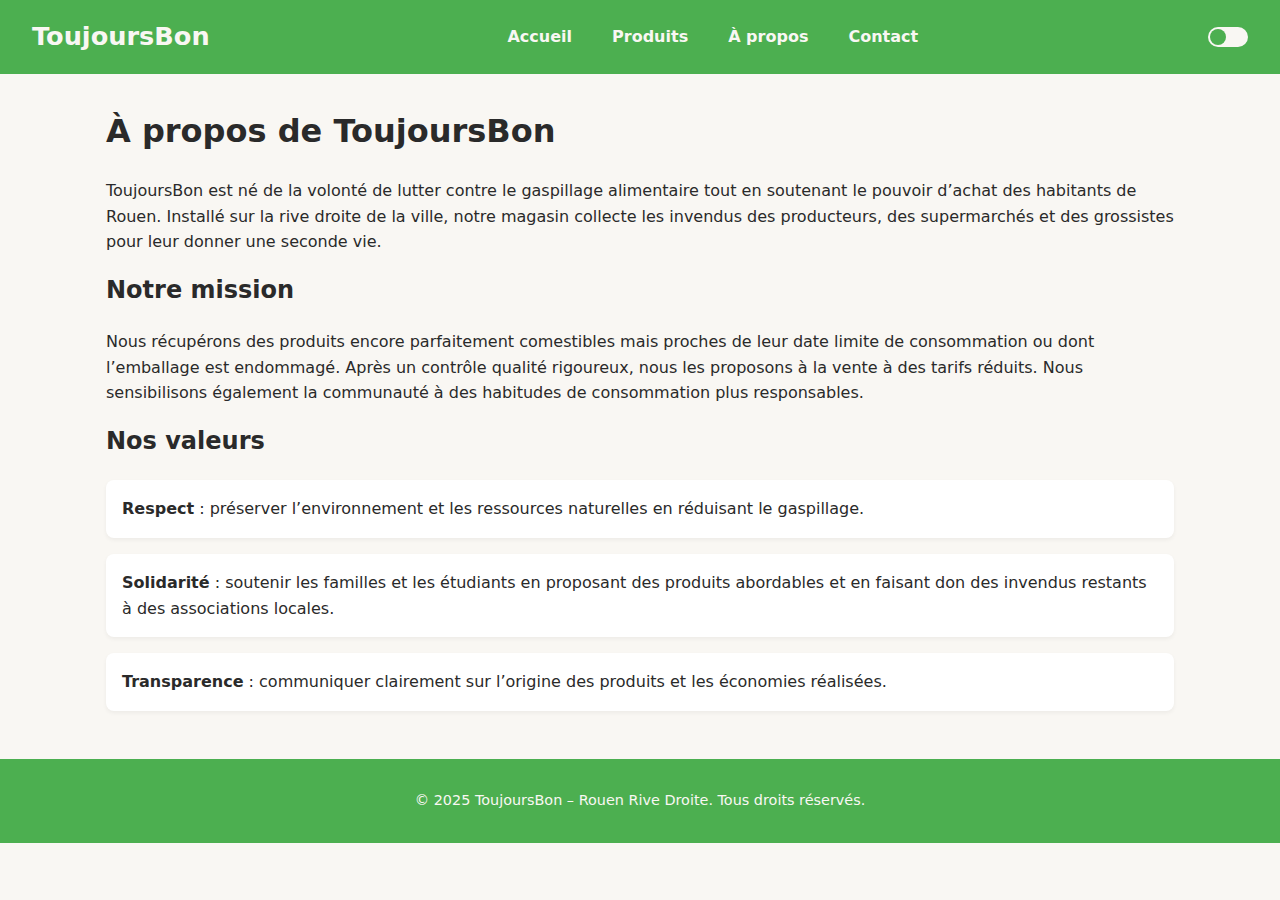
<file: a-propos.html>
<!DOCTYPE html>
<html lang="fr">
<head>
  <meta charset="UTF-8">
  <meta name="viewport" content="width=device-width, initial-scale=1.0">
  <meta name="description" content="En savoir plus sur ToujoursBon : notre mission, nos valeurs et notre engagement contre le gaspillage alimentaire.">
  <title>À propos – Zéro Gaspi Market</title>
  <link rel="stylesheet" href="style.css">
</head>
<body>
  <a href="#main-content" class="skip-link">Aller au contenu principal</a>
<header>
  <div class="logo">ToujoursBon</div>

  <button class="burger" aria-label="Ouvrir le menu" aria-expanded="false" aria-controls="nav-links">
    ☰
  </button>

  <nav>
    <ul class="nav-links" id="nav-links">
      <li><a href="index.html">Accueil</a></li>
      <li><a href="produits.html">Produits</a></li>
      <li><a href="a-propos.html">À propos</a></li>
      <li><a href="contact.html">Contact</a></li>
    </ul>
  </nav>

  <label class="theme-switch" for="theme-toggle">
    <input type="checkbox" id="theme-toggle" aria-label="Activer ou désactiver le mode sombre">
    <span class="slider"></span>
  </label>
</header>

  <main id="main-content">
    <section class="about-section">
      <h1>À propos de ToujoursBon</h1>
      <p>ToujoursBon est né de la volonté de lutter contre le gaspillage alimentaire tout en soutenant le pouvoir d’achat des habitants de Rouen. Installé sur la rive droite de la ville, notre magasin collecte les invendus des producteurs, des supermarchés et des grossistes pour leur donner une seconde vie.</p>
      <h2>Notre mission</h2>
      <p>Nous récupérons des produits encore parfaitement comestibles mais proches de leur date limite de consommation ou dont l’emballage est endommagé. Après un contrôle qualité rigoureux, nous les proposons à la vente à des tarifs réduits. Nous sensibilisons également la communauté à des habitudes de consommation plus responsables.</p>
      <h2>Nos valeurs</h2>
      <ul class="values-list">
        <li><strong>Respect</strong> : préserver l’environnement et les ressources naturelles en réduisant le gaspillage.</li>
        <li><strong>Solidarité</strong> : soutenir les familles et les étudiants en proposant des produits abordables et en faisant don des invendus restants à des associations locales.</li>
        <li><strong>Transparence</strong> : communiquer clairement sur l’origine des produits et les économies réalisées.</li>
      </ul>
    </section>
  </main>
  <footer>
    <p>&copy; 2025 ToujoursBon – Rouen Rive Droite. Tous droits réservés.</p>
  </footer>
  <script src="script.js"></script>
</body>
</html>
</file>
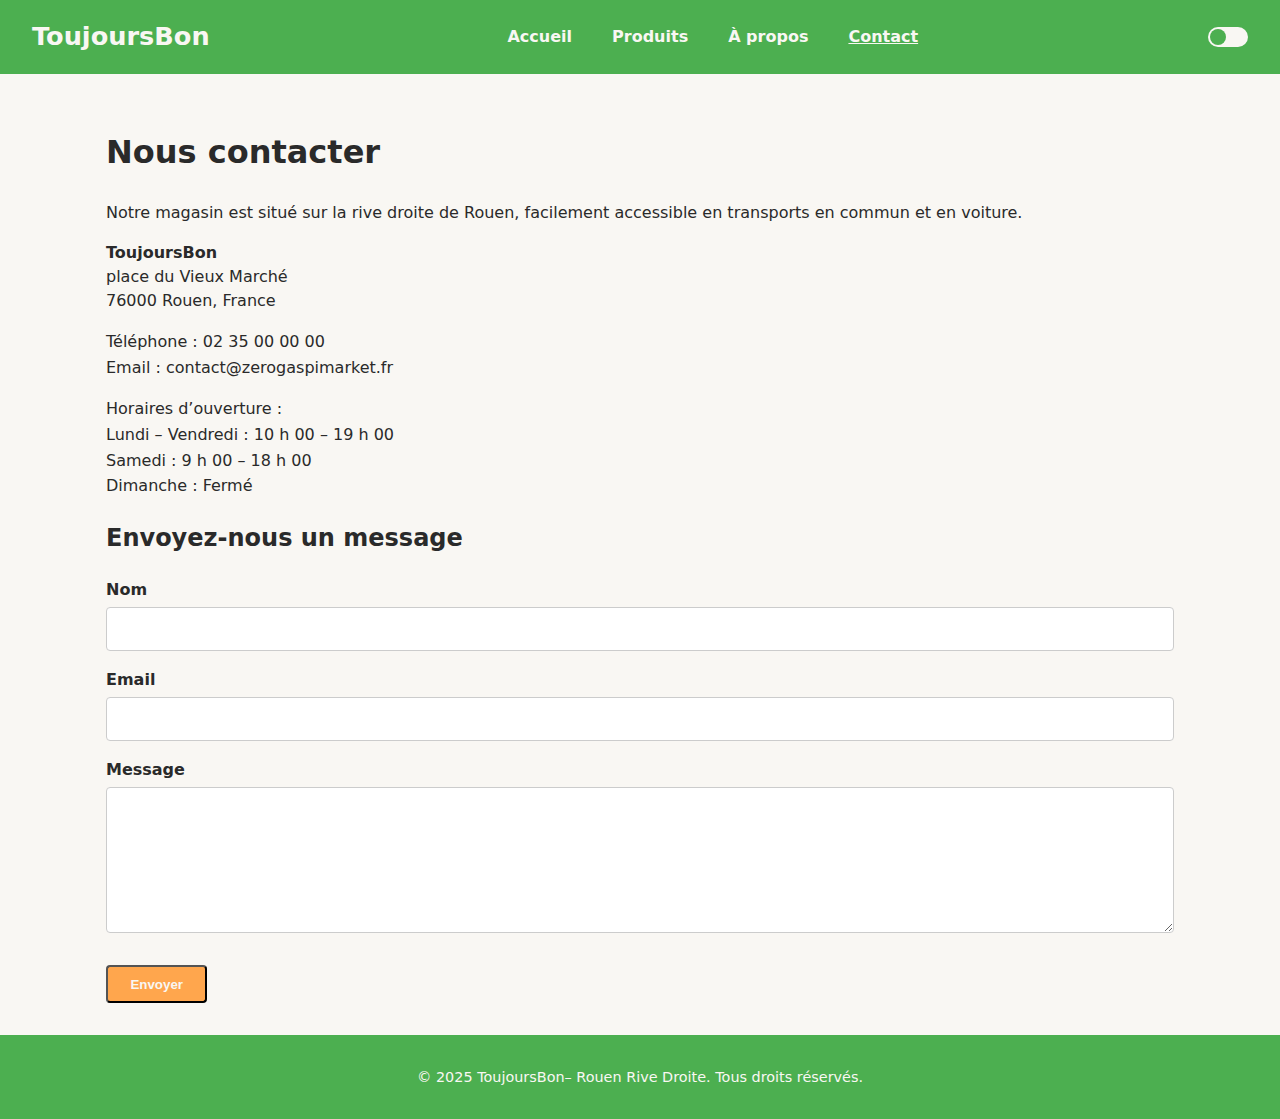
<file: contact.html>
<!DOCTYPE html>
<html lang="fr">
<head>
  <meta charset="UTF-8">
  <meta name="viewport" content="width=device-width, initial-scale=1.0">
  <meta name="description" content="Contactez nous. Adresse, horaires, téléphone et formulaire de contact pour toute question.">
  <title>Contact – ToujoursBon</title>
  <link rel="stylesheet" href="style.css">
</head>
<body>
  <a href="#main-content" class="skip-link">Aller au contenu principal</a>
  <header>
    <div class="logo">ToujoursBon</div>
    <button class="burger" aria-label="Ouvrir le menu" aria-expanded="false" aria-controls="nav-links">☰</button>
    <nav>
      <ul class="nav-links" id="nav-links">
        <li><a href="index.html">Accueil</a></li>
        <li><a href="produits.html">Produits</a></li>
        <li><a href="a-propos.html">À propos</a></li>
        <li><a href="contact.html" aria-current="page">Contact</a></li>
      </ul>
    </nav>
    <label class="theme-switch" for="theme-toggle">
      <input type="checkbox" id="theme-toggle" aria-label="Activer ou désactiver le mode sombre">
      <span class="slider"></span>
    </label>
  </header>
  <main id="main-content">
    <section class="contact-section">
      <h1>Nous contacter</h1>
      <p>Notre magasin est situé sur la rive droite de Rouen, facilement accessible en transports en commun et en voiture.</p>
      <address>
        <strong>ToujoursBon</strong><br>
        place du Vieux Marché<br>
        76000 Rouen, France
      </address>
      <p>
        Téléphone : <a href="tel:+33235000000">02 35 00 00 00</a><br>
        Email : <a href="mailto:contact@zerogaspimarket.fr">contact@zerogaspimarket.fr</a>
      </p>
      <p>
        Horaires d’ouverture :<br>
        Lundi – Vendredi : 10 h 00 – 19 h 00<br>
        Samedi : 9 h 00 – 18 h 00<br>
        Dimanche : Fermé
      </p>
      <h2>Envoyez-nous un message</h2>
      <form action="#" method="post" class="contact-form" onsubmit="event.preventDefault(); alert('Merci pour votre message ! Nous vous répondrons rapidement.'); this.reset();">
        <div class="form-group">
          <label for="name">Nom</label>
          <input type="text" id="name" name="name" required>
        </div>
        <div class="form-group">
          <label for="email">Email</label>
          <input type="email" id="email" name="email" required>
        </div>
        <div class="form-group">
          <label for="message">Message</label>
          <textarea id="message" name="message" rows="5" required></textarea>
        </div>
        <button type="submit" class="btn">Envoyer</button>
      </form>
    </section>
  </main>
  <footer>
    <p>&copy; 2025 ToujoursBon– Rouen Rive Droite. Tous droits réservés.</p>
  </footer>
  <script src="script.js"></script>
</body>
</html>
</file>
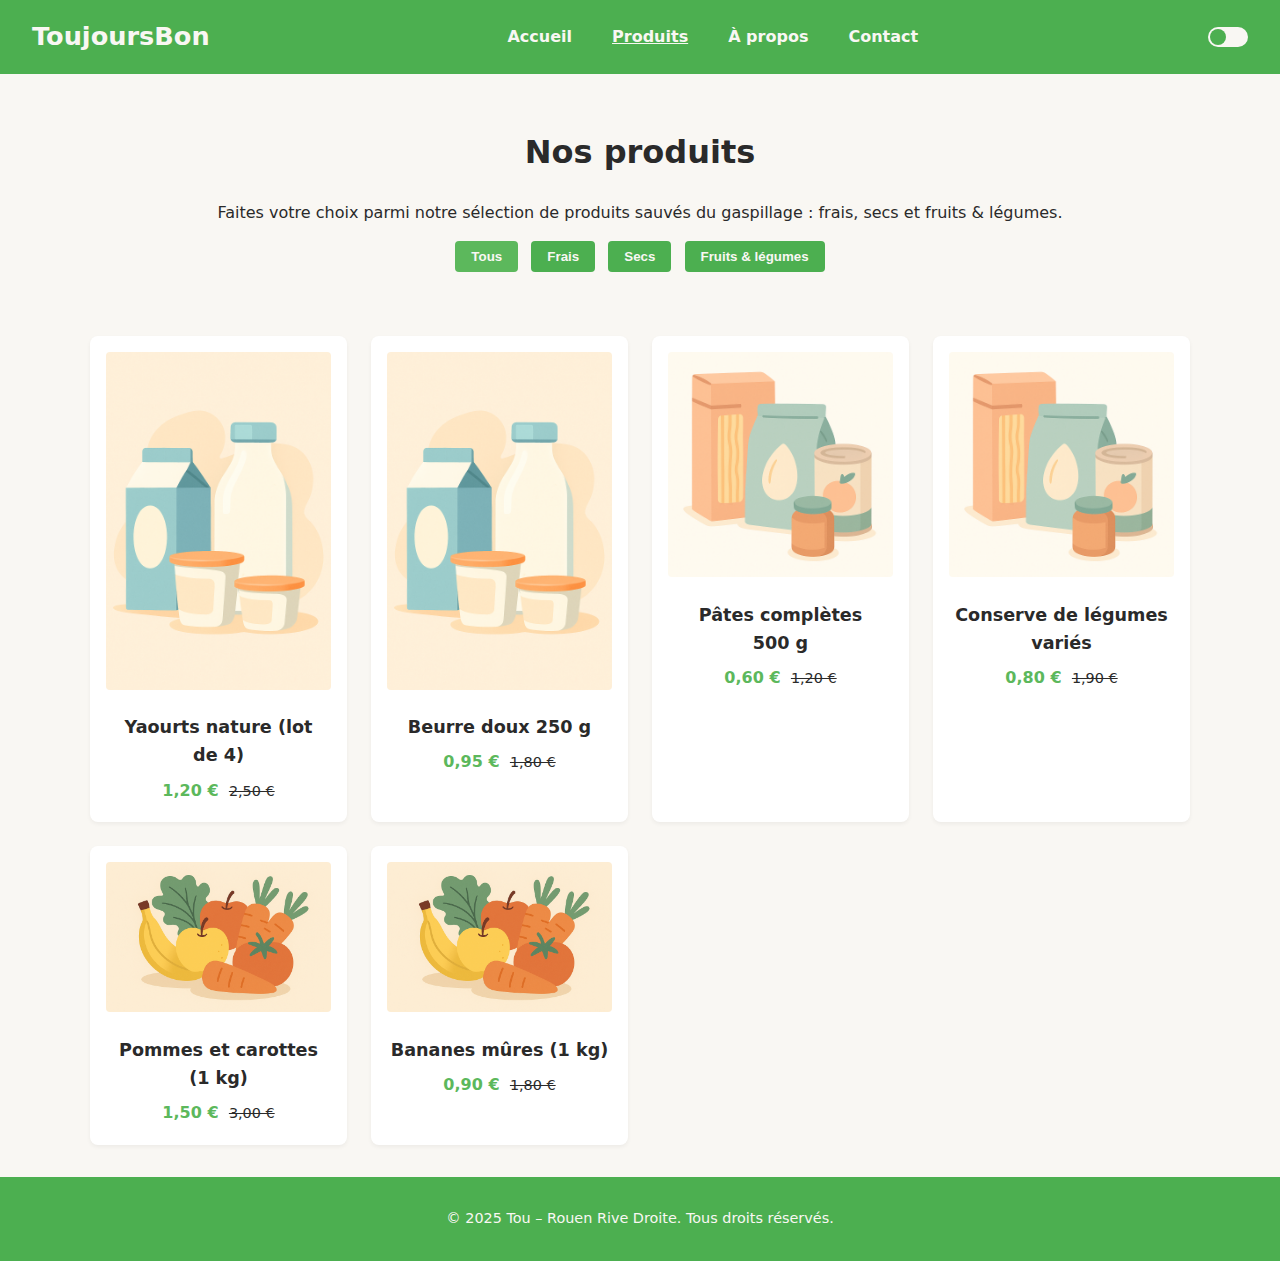
<file: produits.html>
<!DOCTYPE html>
<html lang="fr">
<head>
  <meta charset="UTF-8">
  <meta name="viewport" content="width=device-width, initial-scale=1.0">
  <meta name="description" content="Découvrez la sélection de produits anti‑gaspillage du Zéro Gaspi Market de Rouen : produits frais, secs et fruits & légumes à prix réduits.">
  <title>Nos produits – ToujoursBon</title>
  <link rel="stylesheet" href="style.css">
</head>
<body>
  <a href="#main-content" class="skip-link">Aller au contenu principal</a>
  <header>
    <a href="index.html" class="logo">ToujoursBon</a>
    <nav>
      <ul class="nav-links">
        <li><a href="index.html">Accueil</a></li>
        <li><a href="produits.html" aria-current="page">Produits</a></li>
        <li><a href="a-propos.html">À propos</a></li>
        <li><a href="contact.html">Contact</a></li>
      </ul>
    </nav>
    <label class="theme-switch" for="theme-toggle">
      <input type="checkbox" id="theme-toggle" aria-label="Activer ou désactiver le mode sombre">
      <span class="slider"></span>
    </label>
  </header>

  <main id="main-content">
    <section class="product-header">
      <h1>Nos produits</h1>
      <p>Faites votre choix parmi notre sélection de produits sauvés du gaspillage : frais, secs et fruits & légumes.</p>
      <div class="filter-controls" role="group" aria-label="Filtrer les produits par catégorie">
        <button class="filter-btn active" data-filter="all">Tous</button>
        <button class="filter-btn" data-filter="frais">Frais</button>
        <button class="filter-btn" data-filter="secs">Secs</button>
        <button class="filter-btn" data-filter="fruits">Fruits & légumes</button>
      </div>
    </section>
    <section class="product-grid">
      <!-- Catégorie : produits frais -->
      <div class="product-card" data-category="frais">
        <img src="images/dairy.png" alt="Illustration de pots de yaourt et de bouteilles de lait" loading="lazy">
        <h3>Yaourts nature (lot de 4)</h3>
        <p class="price">1,20 € <span class="original-price">2,50 €</span></p>
      </div>
      <div class="product-card" data-category="frais">
        <img src="images/dairy.png" alt="Illustration de pots de yaourt et de bouteilles de lait" loading="lazy">
        <h3>Beurre doux 250 g</h3>
        <p class="price">0,95 € <span class="original-price">1,80 €</span></p>
      </div>
      <!-- Catégorie : produits secs -->
      <div class="product-card" data-category="secs">
        <img src="images/dry.png" alt="Illustration de paquets de pâtes, de riz et de conserves" loading="lazy">
        <h3>Pâtes complètes 500 g</h3>
        <p class="price">0,60 € <span class="original-price">1,20 €</span></p>
      </div>
      <div class="product-card" data-category="secs">
        <img src="images/dry.png" alt="Illustration de paquets de pâtes, de riz et de conserves" loading="lazy">
        <h3>Conserve de légumes variés</h3>
        <p class="price">0,80 € <span class="original-price">1,90 €</span></p>
      </div>
      <!-- Catégorie : fruits et légumes -->
      <div class="product-card" data-category="fruits">
        <img src="images/fruits.png" alt="Illustration de fruits et légumes : bananes, pommes et carottes" loading="lazy">
        <h3>Pommes et carottes (1 kg)</h3>
        <p class="price">1,50 € <span class="original-price">3,00 €</span></p>
      </div>
      <div class="product-card" data-category="fruits">
        <img src="images/fruits.png" alt="Illustration de fruits et légumes : bananes, pommes et carottes" loading="lazy">
        <h3>Bananes mûres (1 kg)</h3>
        <p class="price">0,90 € <span class="original-price">1,80 €</span></p>
      </div>
    </section>
  </main>

  <footer>
    <p>&copy; 2025 Tou – Rouen Rive Droite. Tous droits réservés.</p>
  </footer>
  <script src="script.js"></script>
</body>
</html>
</file>
<file: style.css>
/*
 * Style du site Zéro Gaspi Market – Rouen Rive Droite
 * Ce fichier définit des variables CSS pour gérer facilement le thème clair/sombre
 * et applique un design responsive, accessible et moderne.
 */

/* Variables de couleur de base */
:root {
  --bg: #f9f7f3;
  --text: #2a2a2a;
  --header-bg: #4caf50; /* vert chaleureux pour l’en-tête */
  --primary: #5cb85c; /* vert principal pour les actions */
  --secondary: #ffa64d; /* orange doux pour les boutons secondaires */
  --card-bg: #ffffff; /* fond des cartes et zones de contenu */
}

/* Couleurs pour le mode sombre */
[data-theme="dark"] {
  --bg: #1e1e1e;
  --text: #e6e6e6;
  --header-bg: #375a37;
  --primary: #4cae4c;
  --secondary: #b17530;
  --card-bg: #2c2c2c;
}

/* Réinitialisation et base */
*, *::before, *::after {
  box-sizing: border-box;
}

body {
  margin: 0;
  font-family: system-ui, -apple-system, BlinkMacSystemFont, "Segoe UI", Roboto, "Helvetica Neue", Arial, sans-serif;
  line-height: 1.6;
  background-color: var(--bg);
  color: var(--text);
  transition: background-color 0.3s ease, color 0.3s ease;
}

a {
  color: inherit;
  text-decoration: none;
}

/* Lien d’accès rapide */
.skip-link {
  position: absolute;
  left: -10000px;
  top: auto;
  width: 1px;
  height: 1px;
  overflow: hidden;
  background: var(--primary);
  color: var(--bg);
  padding: 0.5rem;
  border-radius: 4px;
}

.skip-link:focus {
  position: static;
  width: auto;
  height: auto;
  z-index: 1000;
}

/* En-tête et navigation */
header {
  display: flex;
  align-items: center;
  justify-content: space-between;
  padding: 1rem 2rem;
  background-color: var(--header-bg);
  color: var(--bg);
  flex-wrap: wrap;
}

.logo {
  font-size: 1.6rem;
  font-weight: 700;
}

.nav-links {
  list-style: none;
  display: flex;
  margin: 0;
  padding: 0;
}

.nav-links li {
  margin-left: 1.5rem;
}

.nav-links a {
  display: block;
  padding: 0.5rem;
  font-weight: 600;
  color: var(--bg);
  border-radius: 4px;
}

.nav-links a:hover, .nav-links a:focus {
  background-color: rgba(255, 255, 255, 0.2);
}

.nav-links a[aria-current="page"] {
  text-decoration: underline;
}

/* Interrupteur de thème (curseur) */
.theme-switch {
  position: relative;
  display: inline-flex;
  align-items: center;
  margin-left: 1rem;
}

.theme-switch input {
  position: absolute;
  opacity: 0;
  width: 0;
  height: 0;
}

.theme-switch .slider {
  width: 40px;
  height: 20px;
  background-color: var(--bg);
  border-radius: 20px;
  transition: background-color 0.3s ease;
  cursor: pointer;
  position: relative;
}

.theme-switch .slider::before {
  content: "";
  position: absolute;
  width: 16px;
  height: 16px;
  left: 2px;
  top: 2px;
  background-color: var(--header-bg);
  border-radius: 50%;
  transition: transform 0.3s ease;
}

.theme-switch input:checked + .slider {
  background-color: var(--primary);
}

.theme-switch input:checked + .slider::before {
  transform: translateX(20px);
}

/* Section héro */
.hero {
  position: relative;
  text-align: center;
  overflow: hidden;
}

.hero-img {
  width: 100%;
  height: auto;
  display: block;
}

.hero-text {
  position: absolute;
  top: 50%;
  left: 50%;
  transform: translate(-50%, -50%);
  color: var(--bg);
  background-color: rgba(0, 0, 0, 0.4);
  padding: 2rem;
  border-radius: 8px;
  backdrop-filter: blur(2px);
  max-width: 90%;
}

.hero-text h1 {
  margin: 0 0 0.5rem;
  font-size: 2rem;
}

.hero-text p {
  margin: 0 0 1rem;
  font-size: 1.2rem;
}

.btn {
  display: inline-block;
  background-color: var(--secondary);
  color: var(--bg);
  padding: 0.6rem 1.4rem;
  border-radius: 4px;
  font-weight: 600;
  text-align: center;
  transition: background-color 0.3s ease, color 0.3s ease;
  cursor: pointer;
}

.btn:hover, .btn:focus {
  background-color: var(--primary);
  color: var(--bg);
}

/* Sections génériques */
section {
  padding: 2rem 1rem;
  max-width: 1100px;
  margin: 0 auto;
}

.intro p {
  font-size: 1.1rem;
}

/* Grille de fonctionnalités */
.features .feature-grid {
  display: flex;
  flex-wrap: wrap;
  gap: 1rem;
  margin-top: 1rem;
}

.feature-item {
  background-color: var(--card-bg);
  padding: 1.5rem;
  border-radius: 8px;
  flex: 1 1 250px;
  box-shadow: 0 2px 4px rgba(0, 0, 0, 0.05);
  transition: transform 0.2s ease;
}

.feature-item:hover {
  transform: translateY(-4px);
}

.feature-item h3 {
  margin-top: 0;
}

/* Produits */
.product-header {
  text-align: center;
}

.filter-controls {
  margin-top: 1rem;
}

.filter-btn {
  background-color: var(--header-bg);
  color: var(--bg);
  border: none;
  padding: 0.5rem 1rem;
  margin: 0 0.25rem;
  border-radius: 4px;
  cursor: pointer;
  font-weight: 600;
  transition: background-color 0.3s ease;
}

.filter-btn:hover, .filter-btn:focus {
  background-color: var(--primary);
}

.filter-btn.active {
  background-color: var(--primary);
}

.product-grid {
  display: grid;
  gap: 1.5rem;
  grid-template-columns: repeat(auto-fit, minmax(220px, 1fr));
  padding: 2rem 0;
}

.product-card {
  background-color: var(--card-bg);
  border-radius: 8px;
  padding: 1rem;
  box-shadow: 0 2px 4px rgba(0, 0, 0, 0.05);
  text-align: center;
  transition: transform 0.2s ease;
}

.product-card:hover {
  transform: translateY(-4px);
}

.product-card img {
  width: 100%;
  height: auto;
  border-radius: 4px;
  margin-bottom: 0.5rem;
}

.product-card h3 {
  margin: 0.5rem 0;
  font-size: 1.1rem;
}

.price {
  font-weight: 700;
  color: var(--primary);
  margin: 0.2rem 0;
}

.original-price {
  text-decoration: line-through;
  font-weight: 400;
  color: var(--text);
  font-size: 0.9rem;
  margin-left: 0.3rem;
}

/* À propos */
.about-section h1, .about-section h2 {
  margin-top: 0;
}

.values-list {
  list-style: none;
  padding-left: 0;
}

.values-list li {
  margin-bottom: 1rem;
  background-color: var(--card-bg);
  padding: 1rem;
  border-radius: 8px;
  box-shadow: 0 2px 4px rgba(0, 0, 0, 0.05);
}

/* Contact */
.contact-section address {
  font-style: normal;
  margin: 1rem 0;
  line-height: 1.5;
}

.contact-form {
  margin-top: 1rem;
}

.contact-form .form-group {
  margin-bottom: 1rem;
}

.contact-form label {
  display: block;
  margin-bottom: 0.3rem;
  font-weight: 600;
}

.contact-form input,
.contact-form textarea {
  width: 100%;
  padding: 0.5rem;
  border: 1px solid #ccc;
  border-radius: 4px;
  font: inherit;
  background-color: var(--card-bg);
  color: var(--text);
  transition: border-color 0.2s ease;
}

.contact-form input:focus,
.contact-form textarea:focus {
  outline: none;
  border-color: var(--primary);
  box-shadow: 0 0 0 2px rgba(92, 184, 92, 0.3);
}

/* Bouton d’envoi dans le formulaire de contact */
.contact-form button.btn {
  margin-top: 0.5rem;
}

/* Pied de page */
footer {
  text-align: center;
  padding: 1rem;
  background-color: var(--header-bg);
  color: var(--bg);
  font-size: 0.9rem;
}

/* Adaptations pour petits écrans */
@media (max-width: 600px) {
  .hero-text h1 {
    font-size: 1.5rem;
  }
  .hero-text p {
    font-size: 1rem;
  }
  header {
    flex-direction: column;
    align-items: flex-start;
  }
  .nav-links {
    flex-wrap: wrap;
    margin-top: 0.5rem;
  }
  .nav-links li {
    margin-left: 0;
    margin-right: 1rem;
    margin-bottom: 0.5rem;
  }
  .feature-item {
    flex: 1 1 100%;
  }
}

/* --- Ajout minimal : menu burger mobile (uniquement) + animation --- */

/* burger bouton caché par défaut (desktop) */
.burger {
  display: none;
  background: none;
  border: none;
  color: var(--bg);
  font-size: 1.8rem;
  cursor: pointer;
  line-height: 1;
}

/* On utilisera un mécanisme "max-height" pour l'animation sur mobile */
@media screen and (max-width: 768px) {
  .burger {
    display: block !important; /* affiché uniquement sur mobile */
  }

  header {
    flex-direction: column;
    align-items: flex-start;
  }

  /* Préparer nav pour l'animation : max-height + overflow hidden */
  .nav-links {
    display: flex; /* garder flex pour conserver ton style (mais colonne sur mobile) */
    flex-direction: column;
    width: 100%;
    background-color: var(--header-bg);
    margin-top: 0.5rem;
    padding: 0;
    overflow: hidden;
    max-height: 0;
    transition: max-height 280ms ease;
  }

  /* Quand ouvert */
  .nav-links.show {
    max-height: 400px; /* suffisamment grand pour contenir les liens */
  }

  .nav-links li {
    margin: 0;
    border-top: 1px solid rgba(255, 255, 255, 0.12);
    width: 100%;
  }

  .nav-links a {
    padding: 1rem;
    text-align: center;
    display: block;
  }

  .theme-switch {
    margin-top: 0.5rem;
  }
}

/* Forcer sur desktop : nav visible, burger caché (sécurité si d'autres règles existent) */
@media screen and (min-width: 769px) {
  .nav-links {
    display: flex !important;
    max-height: none !important;
  }
  .burger {
    display: none !important;
  }
}
</file>
